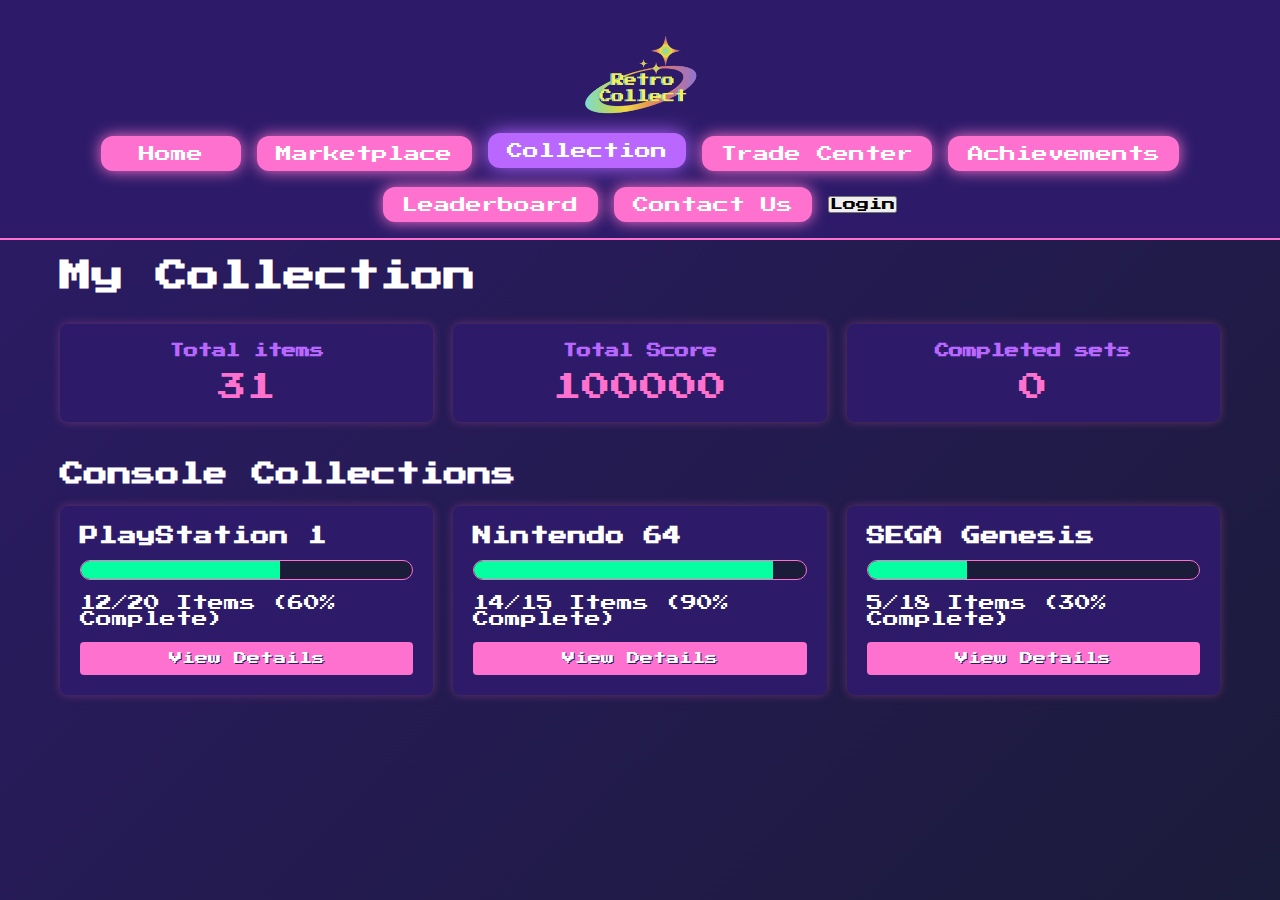
<file: collection.html>
<!DOCTYPE html>
<html lang="en">
<head>
    <meta charset="UTF-8">
    <meta name="viewport" content="width=device-width, initial-scale=1.0">
    <title>RetroCollect - My Collection</title>
    <link href="https://fonts.googleapis.com/css2?family=Press+Start+2P&display=swap" rel="stylesheet">
    <link rel="stylesheet" href="style.css">
    <script defer src="collection.js"></script>
</head>

<body>
    <nav class="navbar">
        <div class="nav-brand">
            <img src="media\RetroCollect_logo.png" alt="RetroCollect Logo" class="nav-logo">
        </div>
        <div class="nav-links">
            <a href="homepage.html">Home</a>
            <a href="marketplace.html">Marketplace</a>
            <a href="collection.html" class="active">Collection</a>
            <a href="tradeCenter.html">Trade Center</a>
            <a href="achievements.html">Achievements</a>
            <a href="leaderboard.html">Leaderboard</a>
            <a href="contactUs.html">Contact Us</a>
            <button id="loginBtn" class="nav-button">Login</button>
        </div>
    </nav>

    <div class="collection-container">
        <h1 class="pixel-title">My Collection</h1>
        
        <!-- Collection Stats -->
        <div class="stats-grid">
            <div class="stats-card">
                <h3>Total items</h3>
                <div class="stats-value">31</div>
            </div>
            <div class="stats-card">
                <h3>Total Score</h3>
                <div class="stats-value">100000</div>
            </div>
            <div class="stats-card">
                <h3>Completed sets</h3>
                <div class="stats-value">0</div>
            </div>
        </div>

        <h2 class="section-title">Console Collections</h2>
        
        <!-- Console Collections -->
        <div class="console-collections">
            <div class="console-card">
                <h3>PlayStation 1</h3>
                <div class="progress-container">
                    <div class="progress-bar" style="width: 60%"></div>
                </div>
                <p>12/20 Items (60% Complete)</p>
                <button class="view-details" data-console="ps1">View Details</button>
            </div>

            <div class="console-card">
                <h3>Nintendo 64</h3>
                <div class="progress-container">
                    <div class="progress-bar" style="width: 90%"></div>
                </div>
                <p>14/15 Items (90% Complete)</p>
                <button class="view-details" data-console="n64">View Details</button>
            </div>

            <div class="console-card">
                <h3>SEGA Genesis</h3>
                <div class="progress-container">
                    <div class="progress-bar" style="width: 30%"></div>
                </div>
                <p>5/18 Items (30% Complete)</p>
                <button class="view-details" data-console="genesis">View Details</button>
            </div>
        </div>

        <div id="collectionModal" class="modal">
            <div class="modal-content">
                <span class="close">&times;</span>
                <h2 id="modalTitle"></h2>
                <div class="collection-items"></div>
            </div>
        </div>
    </div>

    <script src="JS\collection.js"></script>
</body>
</html>
</file>
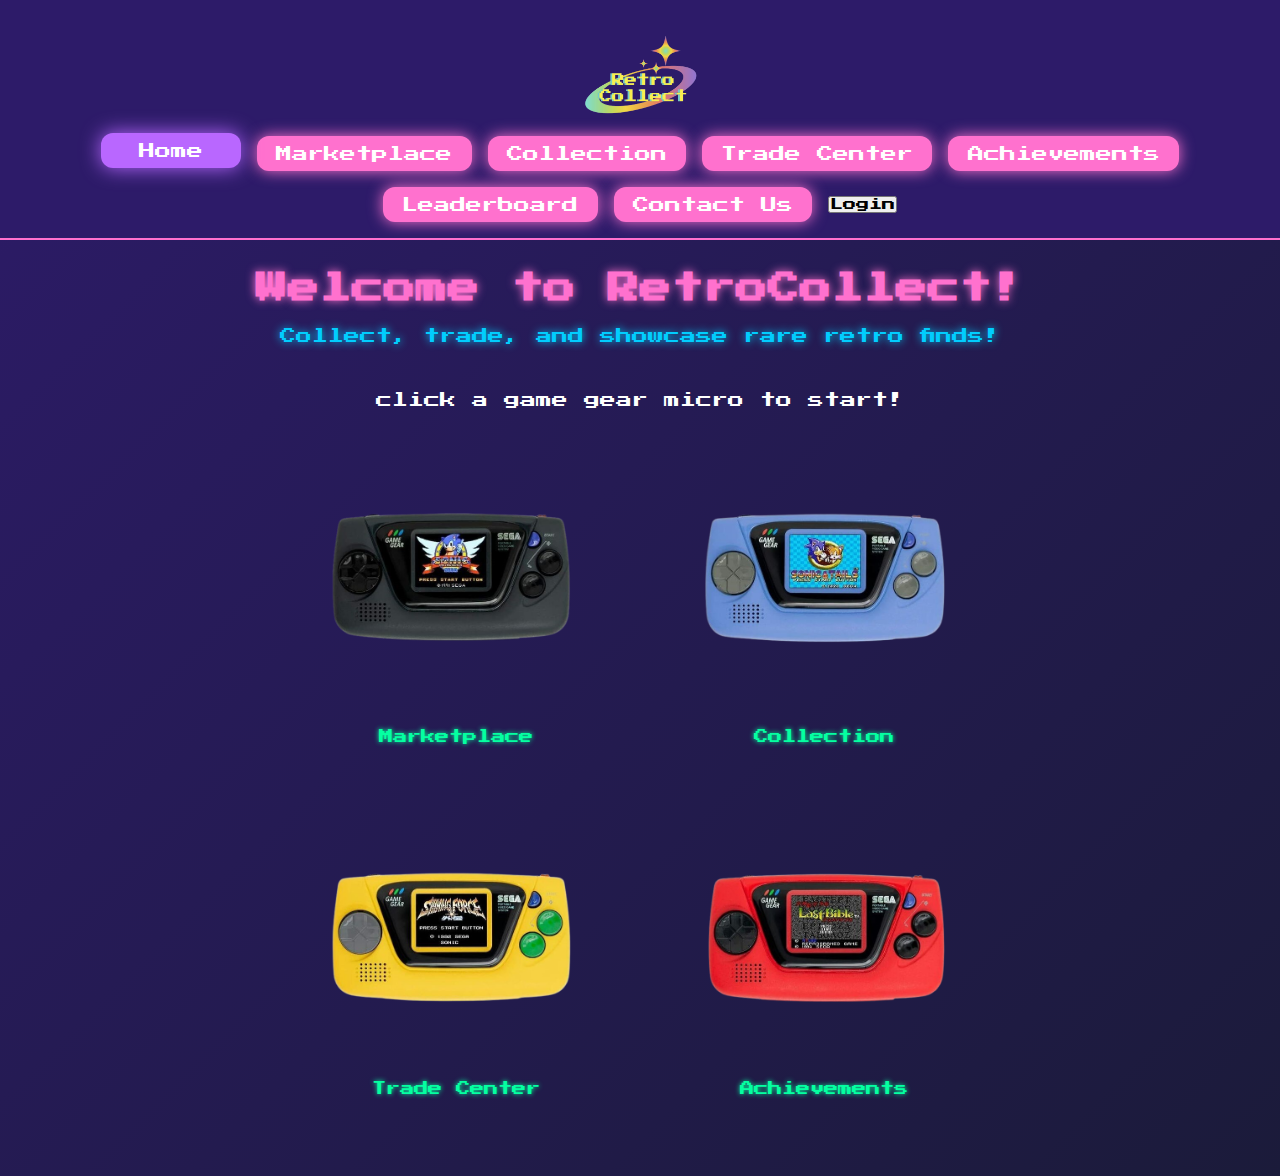
<file: homepage.html>
<!DOCTYPE html>
<html lang="en">

<head>
    <meta charset="UTF-8">
    <meta name="viewport" content="width=device-width, initial-scale=1.0">
    <title>RetroCollect - Retro Gaming Marketplace</title>
    <link rel="stylesheet" href="style.css">
    <link href="https://fonts.googleapis.com/css2?family=Press+Start+2P&display=swap" rel="stylesheet">
</head>

<body>
    <nav class="navbar">
        <div class="nav-brand">
            <img src="media\RetroCollect_logo.png" alt="RetroCollect Logo" class="nav-logo">
        </div>
        <div class="nav-links">
            <a href="homepage.html" class="active">Home</a>
            <a href="marketplace.html">Marketplace</a>
            <a href="collection.html">Collection</a>
            <a href="tradeCenter.html">Trade Center</a>
            <a href="achievements.html">Achievements</a>
            <a href="leaderboard.html">Leaderboard</a>
            <a href="contactUs.html">Contact Us</a>
            <button id="loginBtn" class="nav-button">Login</button>
        </div>
    </nav>
    <main>
        <section id="home" class="welcome-section">
            <div class="welcome-content">
                <h1>Welcome to RetroCollect!</h1>
                <p class="welcome-subtitle">Collect, trade, and showcase rare retro finds!</p>
                <div class="game-gear-grid">
                    <p class="click-instruction">click a game gear micro to start!</p>
                    <div class="game-gear-container">
                        <a href="marketplace.html" class="game-gear-link">
                            <button class="game-gear-button">
                                <img src="media\gear1.png" alt="Game Gear Micro - Marketplace" class="game-gear-image">
                                <span class="gear-label">Marketplace</span>
                            </button>
                        </a>
                        <a href="collection.html" class="game-gear-link">
                            <button class="game-gear-button">
                                <img src="media\gear2.png" alt="Game Gear Micro - Collection" class="game-gear-image">
                                <span class="gear-label">Collection</span>
                            </button>
                        </a>
                        <a href="tradeCenter.html" class="game-gear-link">
                            <button class="game-gear-button">
                                <img src="media\gear3.png" alt="Game Gear Micro - Trade Center" class="game-gear-image">
                                <span class="gear-label">Trade Center</span>
                            </button>
                        </a>
                        <a href="achievements.html" class="game-gear-link">
                            <button class="game-gear-button">
                                <img src="media\gear4.png" alt="Game Gear Micro - Achievements" class="game-gear-image">
                                <span class="gear-label">Achievements</span>
                            </button>
                        </a>
                    </div>
                </div>
            </div>
        </section>
    </main>

    <div id="loginModal" class="modal">
        <div class="login-container">
            <div class="login-header">
                <h2>Login</h2>
                <p>Enter your credentials to continue.</p>
            </div>
            <form id="loginForm">
                <div class="input-group">
                    <label for="email">Email</label>
                    <input type="email" id="email" required>
                </div>
                <div class="input-group">
                    <label for="password">Password</label>
                    <input type="password" id="password" required>
                </div>
                <button type="submit" class="login-btn">Login</button>
            </form>
        </div>
    </div>

    <script src="JS\script.js"></script>
</body>

</html>
</file>
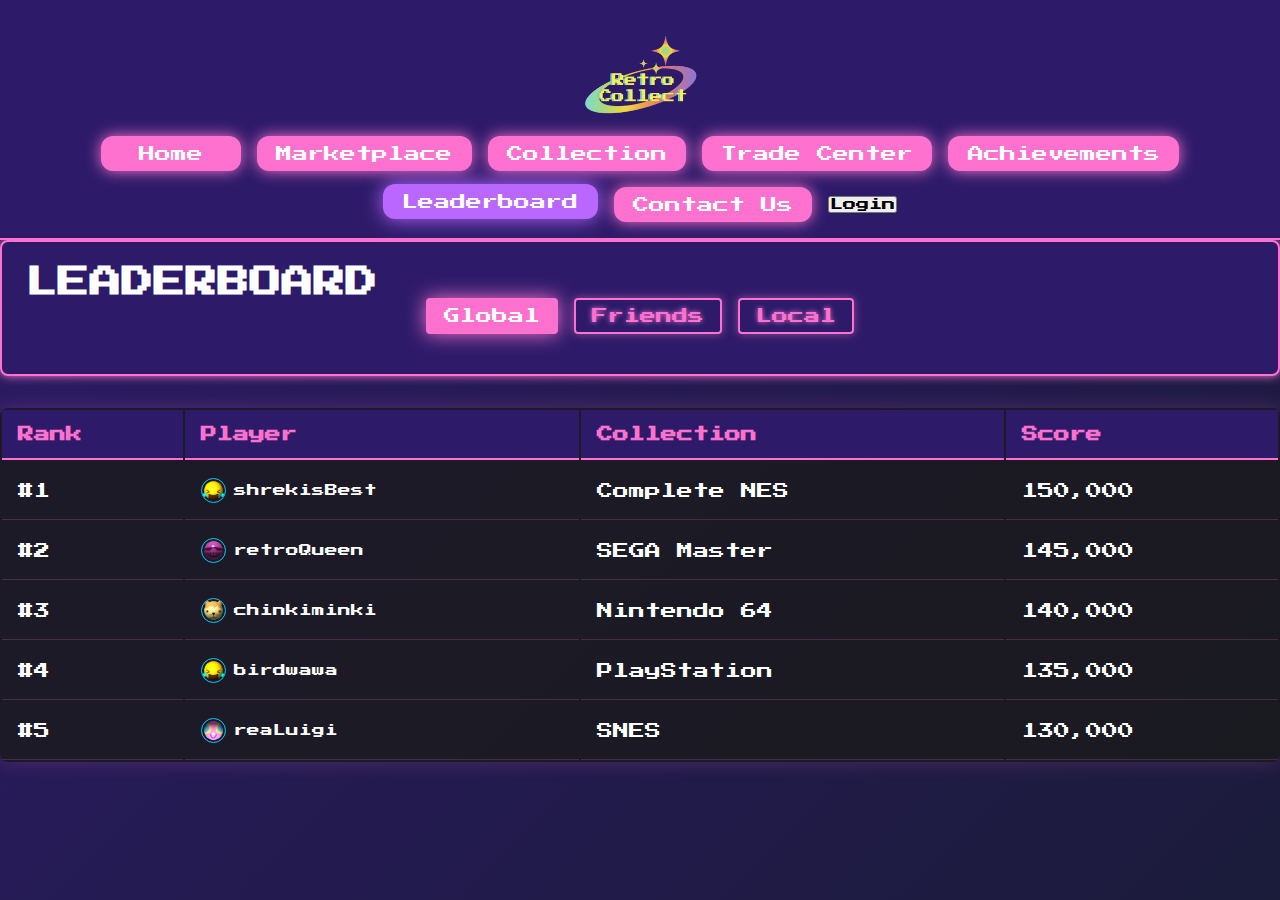
<file: leaderboard.html>
<!DOCTYPE html>
<html lang="en">

<head>
    <meta charset="UTF-8">
    <meta name="viewport" content="width=device-width, initial-scale=1.0">
    <title>RetroCollect - Leaderboard</title>
    <link rel="stylesheet" href="style.css">
    <link href="https://fonts.googleapis.com/css2?family=Press+Start+2P&display=swap" rel="stylesheet">
</head>

<body>
    <nav class="navbar">
        <div class="nav-brand">
            <img src="media\RetroCollect_logo.png" alt="RetroCollect Logo" class="nav-logo">
        </div>
        <div class="nav-links">
            <a href="homepage.html">Home</a>
            <a href="marketplace.html">Marketplace</a>
            <a href="collection.html">Collection</a>
            <a href="tradeCenter.html">Trade Center</a>
            <a href="achievements.html">Achievements</a>
            <a href="leaderboard.html" class="active">Leaderboard</a>
            <a href="contactUs.html">Contact Us</a>
            <button id="loginBtn" class="nav-button">Login</button>
        </div>
    </nav>

    <div class="leaderboard-header">
        <h1 class="leaderboard-title">LEADERBOARD</h1>
        <div class="tab-navigation">
            <div class="tab-group">
                <input type="radio" name="leaderboard-tab" id="global" class="tab-input" checked>
                <label for="global" class="tab-label">Global</label>
            </div>
            
            <div class="tab-group">
                <input type="radio" name="leaderboard-tab" id="friends" class="tab-input">
                <label for="friends" class="tab-label">Friends</label>
            </div>
            
            <div class="tab-group">
                <input type="radio" name="leaderboard-tab" id="local" class="tab-input">
                <label for="local" class="tab-label">Local</label>
            </div>
        </div>
    </div>

        <div id="global-content" class="leaderboard-content">
            <table class="leaderboard-table">
                <thead>
                    <tr>
                        <th>Rank</th>
                        <th>Player</th>
                        <th>Collection</th>
                        <th>Score</th>
                    </tr>
                </thead>
                <tbody>
                    <tr>
                        <td class="rank">#1</td>
                        <td>
                            <div class="player">
                                <img src="media\pfp1.png" alt="RetroKing" class="player-avatar">
                                <span>shrekisBest</span>
                            </div>
                        </td>
                        <td>Complete NES</td>
                        <td class="score">150,000</td>
                    </tr>
                    <tr>
                        <td class="rank">#2</td>
                        <td>
                            <div class="player">
                                <img src="media\pfp3.png" alt="PixelQueen" class="player-avatar">
                                <span>retroQueen</span>
                            </div>
                        </td>
                        <td>SEGA Master</td>
                        <td class="score">145,000</td>
                    </tr>
                    <tr>
                        <td class="rank">#3</td>
                        <td>
                            <div class="player">
                                <img src="media\pfp4.png" alt="GameMaster" class="player-avatar">
                                <span>chinkiminki</span>
                            </div>
                        </td>
                        <td>Nintendo 64</td>
                        <td class="score">140,000</td>
                    </tr>
                    <tr>
                        <td class="rank">#4</td>
                        <td>
                            <div class="player">
                                <img src="media\pfp1.png" alt="RetroHunter" class="player-avatar">
                                <span>birdwawa</span>
                            </div>
                        </td>
                        <td>PlayStation</td>
                        <td class="score">135,000</td>
                    </tr>
                    <tr>
                        <td class="rank">#5</td>
                        <td>
                            <div class="player">
                                <img src="media\pfp2.png" alt="8BitHero" class="player-avatar">
                                <span>reaLuigi</span>
                            </div>
                        </td>
                        <td>SNES</td>
                        <td class="score">130,000</td>
                    </tr>
                </tbody>
            </table>
        </div>

        <div id="friends-content" class="leaderboard-content">
            <table class="leaderboard-table">
                <thead>
                    <tr>
                        <th>Rank</th>
                        <th>Player</th>
                        <th>Collection</th>
                        <th>Score</th>
                    </tr>
                </thead>
                <tbody>
                    <tr>
                        <td class="rank">#1</td>
                        <td>
                            <div class="player">
                                <img src="media\pfp3.png" alt="Player1" class="player-avatar">
                                <span>n1njap00h</span>
                            </div>
                        </td>
                        <td>SEGA Genesis</td>
                        <td class="score">120,000</td>
                    </tr>
                    <tr>
                        <td class="rank">#2</td>
                        <td>
                            <div class="player">
                                <img src="media\pfp1.png" alt="Player2" class="player-avatar">
                                <span>princesspeachy</span>
                            </div>
                        </td>
                        <td>GameBoy</td>
                        <td class="score">115,000</td>
                    </tr>
                    <tr>
                        <td class="rank">#3</td>
                        <td>
                            <div class="player">
                                <img src="media\pfp4.png" alt="Player3" class="player-avatar">
                                <span>supers0nic</span>
                            </div>
                        </td>
                        <td>Nintendo 64</td>
                        <td class="score">110,000</td>
                    </tr>
                </tbody>
            </table>
        </div>
        <div id="local-content" class="leaderboard-content">
            <table class="leaderboard-table">
                <thead>
                    <tr>
                        <th>Rank</th>
                        <th>Player</th>
                        <th>Collection</th>
                        <th>Score</th>
                    </tr>
                </thead>
                <tbody>
                    <tr>
                        <td class="rank">#1</td>
                        <td>
                            <div class="player">
                                <img src="media\pfp4.png" alt="LocalPro" class="player-avatar">
                                <span>majorslayer</span>
                            </div>
                        </td>
                        <td>SEGA Genesis</td>
                        <td class="score">100,000</td>
                    </tr>
                    <tr>
                        <td class="rank">#2</td>
                        <td>
                            <div class="player">
                                <img src="media\pfp1.png" alt="CityChamp" class="player-avatar">
                                <span>happyfeet</span>
                            </div>
                        </td>
                        <td>PlayStation</td>
                        <td class="score">95,000</td>
                    </tr>
                    <tr>
                        <td class="rank">#3</td>
                        <td>
                            <div class="player">
                                <img src="media\pfp2.png" alt="AreaAce" class="player-avatar">
                                <span>barneylj</span>
                            </div>
                        </td>
                        <td>SNES</td>
                        <td class="score">90,000</td>
                    </tr>
                </tbody>
            </table>
        </div>
    </div>
    <script src="JS\leaderboard.js"></script>
</body>
</html>
</file>
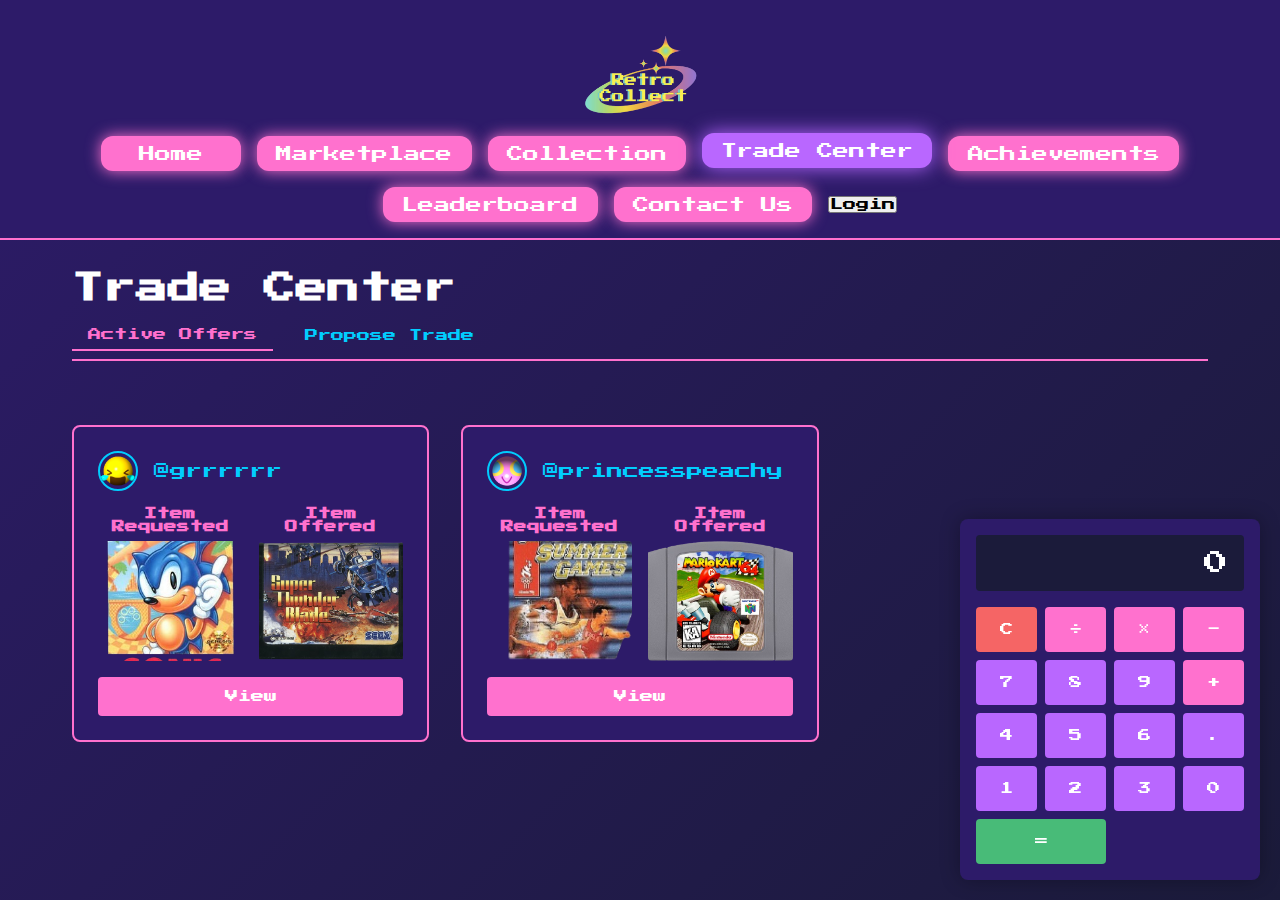
<file: tradeCenter.html>
<!DOCTYPE html>
<html lang="en">

<head>
    <meta charset="UTF-8">
    <meta name="viewport" content="width=device-width, initial-scale=1.0">
    <title>RetroCollect - Trade Center</title>
    <link href="https://fonts.googleapis.com/css2?family=Press+Start+2P&display=swap" rel="stylesheet">
    <link rel="stylesheet" href="style.css">
</head>

<body>
    <nav class="navbar">
        <div class="nav-brand">
            <img src="media\RetroCollect_logo.png" alt="RetroCollect Logo" class="nav-logo">
        </div>
        <div class="nav-links">
            <a href="homepage.html">Home</a>
            <a href="marketplace.html">Marketplace</a>
            <a href="collection.html">Collection</a>
            <a href="trade-center.html" class="active">Trade Center</a>
            <a href="achievements.html">Achievements</a>
            <a href="leaderboard.html">Leaderboard</a>
            <a href="contactUs.html">Contact Us</a>
            <button id="loginBtn" class="nav-button">Login</button>
        </div>
    </nav>

    <div class="trade-center-container">
        <div class="trade-center-header">
            <h1>Trade Center</h1>
            <div class="trade-center-tabs">
                <button class="tab-btn active" data-tab="active-offers">Active Offers</button>
                <button class="tab-btn" data-tab="propose-trade">Propose Trade</button>
            </div>
        </div>

        <!-- Active Offers -->
        <div class="tab-content active" id="active-offers">
            <div class="trade-offers-grid">
                <div class="trade-offer-card">
                    <div class="trader-info">
                        <img src="media\pfp1.png" alt="@grrrrrr avatar" class="trader-avatar">
                        <span class="trader-name">@grrrrrr</span>
                    </div>
                    <div class="trade-items">
                        <div class="requested-item">
                            <h3>Item Requested</h3>
                            <img src="media\Sonic_the_Hedgehog.png" alt="Requested game">
                        </div>
                        <div class="offered-item">
                            <h3>Item Offered</h3>
                            <img src="media\Superthunderblade.png" alt="Offered game">
                        </div>
                    </div>
                    <button class="view-trade-btn">View</button>
                </div>

                <!-- Trade Offer -->
                <div class="trade-offer-card">
                    <div class="trader-info">
                        <img src="media\pfp2.png" alt="@princesspeachy avatar" class="trader-avatar">
                        <span class="trader-name">@princesspeachy</span>
                    </div>
                    <div class="trade-items">
                        <div class="requested-item">
                            <h3>Item Requested</h3>
                            <img src="media\olympicsummergames.png" alt="Requested game">
                        </div>
                        <div class="offered-item">
                            <h3>Item Offered</h3>
                            <img src="media\MK64.png" alt="Offered game">
                        </div>
                    </div>
                    <button class="view-trade-btn">View</button>
                </div>
            </div>
        </div>

        <!-- Propose Trade -->
        <div class="tab-content" id="propose-trade">
            <div class="trade-proposal-container">
                <div class="trade-selection">
                    <div class="your-offer">
                        <h2>Select items to offer</h2>
                        <div class="item-selection-grid">
                        </div>
                    </div>
                    <div class="traders-section">
                        <h2>Select Trader</h2>
                        <div class="traders-grid">
                            <div class="trader-card" data-username="mrbean">
                                <img src="media\pfp3.png" alt="@mrbean avatar">
                                <span>@mrbean</span>
                            </div>
                            <div class="trader-card" data-username="jolibee">
                                <img src="media\pfp4.png" alt="@jolibee avatar">
                                <span>@nanaboos</span>
                            </div>
                            <div class="trader-card" data-username="kfc">
                                <img src="media\pfp1.png" alt="@kfc avatar">
                                <span>@keehoho</span>
                            </div>
                        </div>
                    </div>
                </div>
                <button class="next-step-btn">Next: Select desired items</button>
            </div>
        </div>
    </div>

    <!-- Trade Details Modal -->
    <div id="tradeModal" class="modal">
        <div class="modal-content trade-details-content">
            <span class="close-button">&times;</span>
            <div class="trade-details">
                <h2>Confirm Trade</h2>
                <div class="trade-items-detail">
                    <div class="your-offer-detail">
                        <h3>Your offer:</h3>
                        <div class="item-detail">
                            <img src="media\N64Controller.png" alt="N64 Controller">
                            <div class="condition-badge mint">Mint</div>
                        </div>
                    </div>
                    <div class="requested-items-detail">
                        <h3>Requested Items:</h3>
                        <div class="item-detail">
                            <img src="media\Sonic_the_Hedgehog.png" alt="Sonic_the_Hedgehog">
                            <div class="condition-badge near-mint">Near Mint</div>
                        </div>
                    </div>
                </div>
                <div class="trade-note">
                    <label for="tradeNote">Note to Trader (optional):</label>
                    <textarea id="tradeNote" rows="3"></textarea>
                </div>
                <div class="trade-actions">
                    <button class="cancel-trade-btn">Cancel Trade</button>
                    <button class="confirm-trade-btn">Confirm Trade</button>
                </div>
            </div>
        </div>
    </div>

    <!-- Trade Success Modal -->
    <div id="successModal" class="modal">
        <div class="modal-content success-content">
            <div class="success-message">
                <h2>Thank You!</h2>
                <p>Your trade was successful!!</p>
                <p>Hope you enjoy your item!</p>
                <button class="back-to-home-btn">Back to Home</button>
            </div>
        </div>
    </div>
        <!-- calculator -->
    <div class="calculator">
        <div class="calculator-display">0</div>
        <div class="calculator-grid">
            <button class="calculator-btn clear">C</button>
            <button class="calculator-btn operator">÷</button>
            <button class="calculator-btn operator">×</button>
            <button class="calculator-btn operator">-</button>
            <button class="calculator-btn">7</button>
            <button class="calculator-btn">8</button>
            <button class="calculator-btn">9</button>
            <button class="calculator-btn operator">+</button>
            <button class="calculator-btn">4</button>
            <button class="calculator-btn">5</button>
            <button class="calculator-btn">6</button>
            <button class="calculator-btn">.</button>
            <button class="calculator-btn">1</button>
            <button class="calculator-btn">2</button>
            <button class="calculator-btn">3</button>
            <button class="calculator-btn">0</button>
            <button class="calculator-btn equals">=</button>
        </div>
    </div>

    <script src="JS\tradeCenter.js"></script>
</body>
</html>
</file>
<file: style.css>
/* Base Variables & Reset */
:root {
    --primary: #FF71CE;
    /* Neon Pink */
    --secondary: #01CDFE;
    /* Cyan */
    --accent: #05FFA1;
    /* Bright Green */
    --dark: #2D1B69;
    /* Deep Purple */
    --light: #B967FF;
    /* Violet */
    --background: #1B1B3A;
    /* Dark Blue */
}

* {
    margin: 0;
    padding: 0;
    box-sizing: border-box;
    font-family: 'Press Start 2P', cursive;
}

body {
    background: linear-gradient(135deg, var(--dark), var(--background));
    color: white;
    min-height: 100vh;
}

/* Navbar Styles */
.navbar {
    background: var(--dark);
    padding: 1rem;
    border-bottom: 2px solid var(--primary);
    position: sticky;
    top: 0;
    z-index: 100;
    display: flex;
    justify-content: space-between;
    align-items: center;
    width: 100%;
    flex-wrap: wrap;
}

.nav-logo {
    height: 120px;
    width: auto;
    max-width: 150px;
}

.navbar {
    display: flex;
    flex-direction: column;
    align-items: center;
    padding: 1rem;
}

.nav-links {
    display: flex;
    gap: 1rem;
    align-items: center;
    justify-content: center;
    flex-wrap: wrap;
}

.nav-links a {
    display: inline-block;
    text-align: center;
    min-width: 140px;
    color: white;
    text-decoration: none;
    padding: 0.6rem 1.2rem;
    border-radius: 12px;
    background: var(--primary);
    box-shadow: 0 0 15px var(--primary);
    font-family: 'Press Start 2P', cursive;
    transition: all 0.3s ease;
}

.nav-links a:hover,
.nav-links a.active {
    background: var(--light);
    transform: translateY(-3px);
    box-shadow: 0 0 20px var(--light);
}

.nav-extra {
    display: flex;
    justify-content: center;
    gap: 1rem;
    margin-top: 1rem;
}

.nav-extra a {
    display: inline-block;
    min-width: 140px;
    text-align: center;
    padding: 0.6rem 1.2rem;
    border-radius: 12px;
    background: var(--primary);
    color: white;
    text-decoration: none;
    box-shadow: 0 0 15px var(--primary);
    font-family: 'Press Start 2P', cursive;
    transition: all 0.3s ease;
}

.nav-extra a:hover {
    background: var(--light);
    transform: translateY(-3px);
    box-shadow: 0 0 20px var(--light);
}

/* Responsive Design */
@media (max-width: 768px) {
    .nav-links {
        flex-direction: column;
        gap: 0.5rem;
    }

    .nav-extra {
        flex-direction: column;
    }
}

.welcome-section {
    display: flex;
    justify-content: center;
    align-items: center;
    min-height: calc(100vh - 160px);
    padding: 2rem;
}

.welcome-content {
    text-align: center;
    max-width: 800px;
}

.welcome-content h1 {
    color: var(--primary);
    font-size: 2rem;
    margin-bottom: 1.5rem;
    text-shadow: 0 0 10px var(--primary);
}

.welcome-subtitle {
    color: var(--secondary);
    font-size: 1rem;
    margin-bottom: 3rem;
    text-shadow: 0 0 8px var(--secondary);
}

.game-gear-grid {
    margin-top: 2rem;
    text-align: center;
}

.game-gear-container {
    display: grid;
    grid-template-columns: repeat(2, 1fr);
    gap: 2rem;
    max-width: 800px;
    margin: 0 auto;
    padding: 2rem;
}

.game-gear-link {
    text-decoration: none;
    color: inherit;
}

.game-gear-button {
    background: none;
    border: none;
    cursor: pointer;
    padding: 1rem;
    transition: transform 0.3s ease;
    display: flex;
    flex-direction: column;
    align-items: center;
    width: 100%;
}

.game-gear-button:hover {
    transform: scale(1.1);
}

.game-gear-image {
    width: 250px;
    height: 250px;
    object-fit: contain;
    margin-bottom: 1rem;
}

.gear-label {
    color: var(--accent);
    font-size: 0.9rem;
    font-family: 'Press Start 2P', cursive;
    margin-top: 0.5rem;
    text-shadow: 0 0 5px var(--accent);
}

@keyframes pulse {
    0% {
        opacity: 1;
    }

    50% {
        opacity: 0.6;
    }

    100% {
        opacity: 1;
    }
}

/* Modal Styles */
.modal {
    display: none;
    position: fixed;
    top: 0;
    left: 0;
    width: 100%;
    height: 100%;
    background: rgba(0, 0, 0, 0.8);
    z-index: 1000;
}

.modal-content {
    background: var(--dark);
    padding: 2rem;
    border-radius: 8px;
    max-width: 400px;
    margin: 2rem auto;
    border: 2px solid var(--primary);
}

/* Login Page Specific Styles */
.login-container {
    background: var(--dark);
    border-radius: 12px;
    max-width: 450px;
    width: 90%;
    margin: 2rem auto;
    padding: 2rem;
    border: 2px solid var(--primary);
    box-shadow: 0 0 20px rgba(255, 113, 206, 0.2);
}

.login-header {
    text-align: center;
    margin-bottom: 2rem;
}

.login-header h2 {
    color: var(--primary);
    font-size: 1.5rem;
    margin-bottom: 0.5rem;
}

.login-header p {
    color: var(--secondary);
    font-size: 0.8rem;
}

/* Form Styles */
.input-group {
    position: relative;
    margin-bottom: 1rem;
}

.input-group label {
    display: block;
    margin-bottom: 0.5rem;
    color: var(--secondary);
}

.input-group input {
    width: 100%;
    padding: 0.75rem 1rem;
    padding-left: 2.5rem;
    background: var(--background);
    border: 2px solid var(--secondary);
    color: white;
    border-radius: 8px;
}

.form-extras {
    display: flex;
    justify-content: space-between;
    align-items: center;
    margin-bottom: 1rem;
}

.remember-me {
    display: flex;
    align-items: center;
    gap: 0.5rem;
    color: var(--secondary);
}

.forgot-password {
    color: var(--primary);
    text-decoration: none;
}

.login-btn {
    width: 100%;
    padding: 1rem;
    background: var(--primary);
    color: white;
    border: none;
    border-radius: 8px;
    font-size: 1rem;
    cursor: pointer;
    transition: all 0.3s ease;
}

.login-btn:hover {
    background: var(--light);
    transform: translateY(-2px);
}

/* Social Login Styles */
.login-divider {
    position: relative;
    text-align: center;
    margin: 1.5rem 0;
    color: var(--secondary);
}

.login-divider span {
    background: var(--dark);
    padding: 0 1rem;
    position: relative;
    z-index: 1;
}

.login-divider::before {
    content: '';
    position: absolute;
    top: 50%;
    left: 0;
    right: 0;
    border-top: 2px solid var(--secondary);
    z-index: 0;
}

.social-login {
    display: flex;
    flex-direction: column;
    gap: 1rem;
}

.social-btn {
    width: 100%;
    padding: 1rem;
    border: 2px solid var(--secondary);
    background: transparent;
    color: white;
    border-radius: 8px;
    cursor: pointer;
    transition: all 0.3s ease;
}

.social-btn:hover {
    background: rgba(1, 205, 254, 0.1);
}

.social-btn.google {
    border-color: #DB4437;
}

.social-btn.facebook {
    border-color: #4267B2;
}

.modal {
    display: none;
    position: fixed;
    top: 0;
    left: 0;
    width: 100%;
    height: 100%;
    background-color: rgba(0, 0, 0, 0.5);
    z-index: 1000;
    display: flex;
    justify-content: center;
    align-items: center;
}

/* Marketplace Styles */
.marketplace-container {
    padding: 2rem;
    max-width: 1200px;
    margin: 0 auto;
}

.filters-section {
    background: var(--dark);
    padding: 1.5rem;
    border-radius: 8px;
    margin-bottom: 2rem;
    border: 2px solid var(--primary);
}

.search-bar {
    width: 100%;
    padding: 1rem;
    background: var(--background);
    border: 2px solid var(--secondary);
    color: white;
    border-radius: 8px;
    margin-bottom: 1rem;
    font-family: 'Press Start 2P', cursive;
}

.filter-options {
    display: flex;
    gap: 1rem;
    flex-wrap: wrap;
}

.filter-select {
    padding: 0.5rem;
    background: var(--background);
    border: 2px solid var(--secondary);
    color: white;
    border-radius: 4px;
    font-family: 'Press Start 2P', cursive;
}

.products-grid {
    display: grid;
    grid-template-columns: repeat(auto-fill, minmax(250px, 1fr));
    gap: 2rem;
}

.product-card {
    background: var(--dark);
    border: 2px solid var(--primary);
    border-radius: 8px;
    padding: 1rem;
    transition: all 0.3s ease;
}

.product-card:hover {
    transform: translateY(-5px);
    box-shadow: 0 0 20px var(--primary);
}

.product-image {
    width: 100%;
    height: 200px;
    object-fit: cover;
    border-radius: 4px;
    margin-bottom: 1rem;
}

.product-info {
    margin-bottom: 1rem;
}

.product-title {
    color: var(--primary);
    margin-bottom: 0.5rem;
    font-size: 1rem;
}

.product-price {
    color: var(--accent);
    font-size: 1.2rem;
    margin-bottom: 1rem;
}

.buy-button {
    width: 100%;
    padding: 0.8rem;
    background: var(--primary);
    color: white;
    border: none;
    border-radius: 4px;
    cursor: pointer;
    transition: all 0.3s ease;
}

.buy-button:hover {
    background: var(--light);
}

/* Cart & Checkout Container */
.cart-checkout-container {
    display: grid;
    grid-template-columns: 1fr 1fr;
    gap: 2rem;
    max-width: 1200px;
    margin: 2rem auto;
    padding: 0 2rem;
}

/* Cart Section */
.cart-section {
    background: var(--dark);
    padding: 1.5rem;
    border-radius: 8px;
    border: 2px solid var(--primary);
}

.cart-items {
    margin: 1.5rem 0;
}

.cart-item {
    display: grid;
    grid-template-columns: auto 1fr auto;
    gap: 1rem;
    align-items: center;
    padding: 1rem;
    border: 1px solid var(--secondary);
    border-radius: 4px;
    margin-bottom: 1rem;
}

.cart-item img {
    width: 80px;
    height: 80px;
    object-fit: cover;
    border-radius: 4px;
}

.cart-item-quantity {
    display: flex;
    align-items: center;
    gap: 0.5rem;
}

.quantity-button {
    padding: 0.25rem 0.5rem;
    background: var(--primary);
    border: none;
    color: white;
    cursor: pointer;
    border-radius: 4px;
}

/* Checkout Section */
.checkout-section {
    background: var(--dark);
    padding: 1.5rem;
    border-radius: 8px;
    border: 2px solid var(--primary);
}

.checkout-block {
    margin-bottom: 2rem;
    padding: 1rem;
    border: 1px solid var(--secondary);
    border-radius: 4px;
}

.checkout-block h3 {
    color: var(--primary);
    margin-bottom: 1rem;
}

/* Form Elements */
input[type="text"] {
    width: 100%;
    padding: 0.8rem;
    margin-bottom: 1rem;
    background: var(--background);
    border: 1px solid var(--secondary);
    color: white;
    border-radius: 4px;
}

.card-details {
    display: grid;
    grid-template-columns: 1fr 1fr;
    gap: 1rem;
}

/* Delivery Options */
.delivery-options {
    display: flex;
    flex-direction: column;
    gap: 1rem;
}

.delivery-option {
    display: flex;
    align-items: center;
    gap: 1rem;
    padding: 1rem;
    border: 1px solid var(--secondary);
    border-radius: 4px;
    cursor: pointer;
}

.option-details {
    display: flex;
    flex-direction: column;
    gap: 0.5rem;
}

.option-title {
    color: var(--primary);
}

.option-description {
    font-size: 0.8rem;
    color: var(--secondary);
}

/* Summary Rows */
.summary-row {
    display: flex;
    justify-content: space-between;
    margin-bottom: 1rem;
}

.total {
    font-size: 1.2rem;
    color: var(--primary);
    border-top: 1px solid var(--secondary);
    padding-top: 1rem;
    margin-top: 1rem;
}

/* Buttons */
.add-button,
.save-button,
.edit-button {
    padding: 0.8rem 1.5rem;
    background: var(--primary);
    color: white;
    border: none;
    border-radius: 4px;
    cursor: pointer;
    transition: background 0.3s ease;
}

.place-order-button {
    width: 100%;
    padding: 1rem;
    background: var(--primary);
    color: white;
    border: none;
    border-radius: 4px;
    cursor: pointer;
    margin-top: 1rem;
}

/* Success Modal */
.modal {
    display: none;
    position: fixed;
    top: 0;
    left: 0;
    width: 100%;
    height: 100%;
    background: rgba(0, 0, 0, 0.8);
    justify-content: center;
    align-items: center;
}

.modal-content {
    background: var(--dark);
    padding: 2rem;
    border-radius: 8px;
    border: 2px solid var(--primary);
    text-align: center;
}

.back-home-button {
    margin-top: 1rem;
    padding: 0.8rem 1.5rem;
    background: var(--primary);
    color: white;
    border: none;
    border-radius: 4px;
    cursor: pointer;
}

.modal-content {
    background: var(--dark);
    padding: 2rem;
    border-radius: 8px;
    border: 2px solid var(--primary);
    text-align: center;
    max-width: 400px;
    width: 90%;
}

#lottieContainer {
    margin-bottom: 1rem;
}

#lottieContainer svg path {
    fill: var(--primary);
    stroke: var(--primary);
}

/* Responsive Design */
@media (max-width: 768px) {
    .cart-checkout-container {
        grid-template-columns: 1fr;
    }
}

/* Achievement & Notification Styles */
.achievement-notification {
    position: fixed;
    bottom: 2rem;
    right: 2rem;
    background: var(--dark);
    border: 2px solid var(--accent);
    padding: 1rem;
    border-radius: 8px;
    display: none;
    animation: slideIn 0.5s ease;
}

@keyframes slideIn {
    from {
        transform: translateX(100%);
        opacity: 0;
    }

    to {
        transform: translateX(0);
        opacity: 1;
    }
}

/* Responsive Design */
@media (max-width: 768px) {
    .nav-links {
        flex-direction: column;
        align-items: stretch;
    }

    .nav-links a {
        text-align: center;
    }

    .marketplace-container {
        padding: 1rem;
    }

    .products-grid {
        grid-template-columns: repeat(auto-fill, minmax(200px, 1fr));
        gap: 1rem;
    }

    .filter-options {
        flex-direction: column;
    }

    .filter-select {
        width: 100%;
    }
}

/* Console Collections */
.collection-container {
    max-width: 1200px;
    margin: 0 auto;
    padding: 20px;
}

.pixel-title {
    margin-bottom: 2rem;
}

/* Stats Grid */
.stats-grid {
    display: grid;
    grid-template-columns: repeat(auto-fit, minmax(250px, 1fr));
    gap: 20px;
    margin-bottom: 40px;
}

.stats-card {
    background-color: var(--dark);
    border: 2px solid var(--card-border);
    border-radius: 8px;
    padding: 20px;
    text-align: center;
    box-shadow: 0 0 10px rgba(255, 105, 180, 0.3);
    transition: transform 0.3s ease;
}

.stats-card:hover {
    transform: translateY(-5px);
}

.stats-card h3 {
    font-size: 0.9em;
    margin-bottom: 15px;
    color: var(--light);
}

.stats-value {
    font-size: 1.8em;
    color: var(--primary);
    text-shadow: 2px 2px 0px var(--dark);
}

.section-title {
    font-size: 1.5em;
    margin: 40px 0 20px;
    color: white;
    text-shadow: 2px 2px 0px var(--dark);
}

/* Console Collections */
.console-collections {
    display: grid;
    grid-template-columns: repeat(auto-fit, minmax(300px, 1fr));
    gap: 20px;
}

.console-card {
    background-color: var(--dark);
    border: 2px solid var(--card-border);
    border-radius: 8px;
    padding: 20px;
    transition: transform 0.3s ease, box-shadow 0.3s ease;
    box-shadow: 0 0 10px rgba(255, 105, 180, 0.3);
}

.console-card:hover {
    transform: translateY(-5px);
    box-shadow: 0 0 20px rgba(255, 105, 180, 0.5);
}

.progress-container {
    background-color: var(--background);
    border-radius: 10px;
    height: 20px;
    margin: 15px 0;
    overflow: hidden;
    border: 1px solid var(--primary);
}

.progress-bar {
    background-color: var(--accent);
    height: 100%;
    transition: width 0.3s ease;
}

.view-details {
    background-color: var(--primary);
    border: none;
    border-radius: 4px;
    color: white;
    cursor: pointer;
    font-family: 'Press Start 2P', system-ui, sans-serif;
    margin-top: 15px;
    padding: 10px 20px;
    width: 100%;
    transition: background-color 0.3s ease;
    text-shadow: 1px 1px 0px var(--dark);
}

.view-details:hover {
    background-color: #ff8dc7;
}

.rarity-container {
    margin-top: 10px;
}

.rarity-stars {
    display: flex;
    gap: 5px;
    margin-top: 5px;
}

.star {
    font-size: 20px;
    transition: color 0.3s ease;
}

.star.filled {
    color: #FFD700; 
    text-shadow: 0 0 5px rgba(255, 215, 0, 0.5);
}

.star.empty {
    color: #4a4a4a; 
}

.rarity-container p {
    margin: 0;
    color: #fff;
}

.modal {
    display: none;
    position: fixed;
    top: 0;
    left: 0;
    width: 100%;
    height: 100%;
    background-color: rgba(0, 0, 0, 0.7);
    z-index: 1000;
}

.modal-content {
    background-color: var(--dark);
    border: 2px solid var(--primary);
    border-radius: 8px;
    margin: 5% auto;
    max-width: 800px;
    padding: 20px;
    position: relative;
    width: 90%;
}

.close {
    color: var(--light);
    cursor: pointer;
    float: right;
    font-size: 28px;
    font-weight: bold;
}

.close:hover {
    color: white;
}

.collection-items {
    display: grid;
    gap: 20px;
    margin-top: 20px;
}

.collection-item {
    background-color: var(--background);
    border: 1px solid var(--primary);
    border-radius: 8px;
    display: grid;
    grid-template-columns: 200px 1fr;
    gap: 20px;
    padding: 15px;
}

.item-image {
    width: 100%;
    height: 200px;
    object-fit: cover;
    border-radius: 4px;
}

.item-details {
    display: flex;
    flex-direction: column;
    gap: 10px;
    position: relative;
}

.item-details h3 {
    margin: 0;
    padding-right: 100px;
}

.condition-badge {
    background-color: var(--primary);
    border-radius: 4px;
    color: white;
    font-size: 0.8em;
    padding: 5px 10px;
    position: absolute;
    top: 0;
    right: 0;
}

@media (max-width: 768px) {
    .collection-item {
        grid-template-columns: 1fr;
    }

    .item-image {
        height: 150px;
    }

    .item-details h3 {
        padding-right: 85px;
    }

    .condition-badge {
        font-size: 0.75em;
    }
}

/* Achievements Page */

.achievements-container {
    max-width: 1200px;
    margin: 0 auto;
    padding: 2rem;
}

.achievements-header {
    margin-bottom: 2rem;
    display: flex;
    justify-content: space-between;
    align-items: center;
}

.achievement-progress {
    color: var(--accent);
    font-size: 1.2rem;
}

.progress-count {
    color: var(--primary);
    font-weight: bold;
}

.achievements-grid {
    display: grid;
    grid-template-columns: repeat(auto-fill, minmax(300px, 1fr));
    gap: 2rem;
}

.achievement-card {
    background: var(--dark);
    border: 2px solid var(--primary);
    border-radius: 8px;
    padding: 1.5rem;
    transition: all 0.3s ease;
    display: flex;
    flex-direction: column;
    gap: 1rem;
}

.achievement-card:hover {
    transform: translateY(-5px);
    box-shadow: 0 0 20px var(--primary);
}

.achievement-card.locked {
    border-color: var(--secondary);
    opacity: 0.7;
}

.achievement-image {
    width: 100px;
    height: 100px;
    margin: 0 auto;
}

.achievement-image img {
    width: 100%;
    height: 100%;
    object-fit: contain;
}

.achievement-info {
    text-align: center;
}

.achievement-info h3 {
    color: var(--primary);
    margin-bottom: 1rem;
}

.achievement-progress-bar {
    width: 100%;
    height: 10px;
    background: var(--background);
    border-radius: 5px;
    overflow: hidden;
    margin: 0.5rem 0;
}

.achievement-progress-bar .progress-fill {
    height: 100%;
    background: var(--accent);
    transition: width 0.3s ease;
}

.view-badge-btn {
    background: var(--primary);
    color: white;
    border: none;
    padding: 0.8rem;
    border-radius: 4px;
    cursor: pointer;
    transition: all 0.3s ease;
    margin-top: auto;
}

.view-badge-btn:hover:not(:disabled) {
    background: var(--light);
}

.view-badge-btn:disabled {
    background: var(--secondary);
    cursor: not-allowed;
    opacity: 0.5;
}

/* Badge Details Modal Styles */
.badge-details-content {
    max-width: 800px;
    padding: 2rem;
}

.badge-details {
    display: grid;
    grid-template-columns: 250px 1fr;
    gap: 2rem;
}

.badge-image-large {
    width: 100%;
    aspect-ratio: 1;
    display: flex;
    align-items: center;
    justify-content: center;
}

.badge-image-large img {
    width: 100%;
    height: 100%;
    object-fit: contain;
}

.badge-info h2 {
    color: var(--primary);
    margin-bottom: 1.5rem;
}

.progress-section,
.how-to-earn {
    margin-bottom: 2rem;
}

.progress-percentage {
    color: var(--accent);
    font-size: 1.2rem;
    margin: 0.5rem 0;
}

.badge-actions {
    display: flex;
    gap: 1rem;
}

.action-btn {
    flex: 1;
    padding: 1rem;
    border: none;
    border-radius: 4px;
    cursor: pointer;
    transition: all 0.3s ease;
}

.view-collection {
    background: var(--primary);
    color: white;
}

.share-badge {
    background: var(--secondary);
    color: white;
}

/* Share Modal Styles */
.share-content {
    max-width: 400px;
    text-align: center;
}

.share-options {
    display: grid;
    grid-template-columns: repeat(3, 1fr);
    gap: 1rem;
    margin-top: 2rem;
}

.share-btn {
    padding: 1rem;
    border: none;
    border-radius: 4px;
    cursor: pointer;
    transition: all 0.3s ease;
    color: white;
}

.share-btn.telegram {
    background: #0088cc;
}

.share-btn.tiktok {
    background: #000000;
}

.share-btn.instagram {
    background: #C13584;
}

/* Responsive Design */
@media (max-width: 768px) {
    .achievements-header {
        flex-direction: column;
        gap: 1rem;
        text-align: center;
    }

    .badge-details {
        grid-template-columns: 1fr;
    }

    .badge-image-large {
        max-width: 200px;
        margin: 0 auto;
    }

    .badge-actions {
        flex-direction: column;
    }
}

/* Trade Center */

.trade-center-container {
    max-width: 1200px;
    margin: 0 auto;
    padding: 2rem;
}

.trade-center-header {
    margin-bottom: 2rem;
}

.trade-center-tabs {
    display: flex;
    gap: 1rem;
    margin-top: 1rem;
    border-bottom: 2px solid var(--primary);
    padding-bottom: 0.5rem;
}

.tab-btn {
    background: none;
    border: none;
    color: var(--secondary);
    padding: 0.5rem 1rem;
    cursor: pointer;
    font-family: 'Press Start 2P', cursive;
    transition: all 0.3s ease;
}

.tab-btn.active {
    color: var(--primary);
    border-bottom: 2px solid var(--primary);
}

.tab-content {
    display: none;
    padding: 2rem 0;
}

.tab-content.active {
    display: block;
}

/* Trade Offers Grid */
.trade-offers-grid {
    display: grid;
    grid-template-columns: repeat(auto-fill, minmax(300px, 1fr));
    gap: 2rem;
}

.trade-offer-card {
    background: var(--dark);
    border: 2px solid var(--primary);
    border-radius: 8px;
    padding: 1.5rem;
    transition: all 0.3s ease;
}

.trade-offer-card:hover {
    transform: translateY(-5px);
    box-shadow: 0 0 20px var(--primary);
}

.trader-info {
    display: flex;
    align-items: center;
    gap: 1rem;
    margin-bottom: 1rem;
}

.trader-avatar {
    width: 40px;
    height: 40px;
    border-radius: 50%;
    border: 2px solid var(--secondary);
}

.trader-name {
    color: var(--secondary);
}

.trade-items {
    display: grid;
    grid-template-columns: 1fr 1fr;
    gap: 1rem;
    margin-bottom: 1rem;
}

.requested-item,
.offered-item {
    text-align: center;
}

.requested-item h3,
.offered-item h3 {
    color: var(--primary);
    font-size: 0.8rem;
    margin-bottom: 0.5rem;
}

.trade-items img {
    width: 100%;
    height: 120px;
    object-fit: cover;
    border-radius: 4px;
}

.view-trade-btn {
    width: 100%;
    background: var(--primary);
    color: white;
    border: none;
    padding: 0.8rem;
    border-radius: 4px;
    cursor: pointer;
    transition: all 0.3s ease;
}

.view-trade-btn:hover {
    background: var(--light);
}

/* Trade Proposal Styles */
.trade-proposal-container {
    background: var(--dark);
    border: 2px solid var(--primary);
    border-radius: 8px;
    padding: 2rem;
}

.trade-selection {
    display: grid;
    grid-template-columns: 2fr 1fr;
    gap: 2rem;
    margin-bottom: 2rem;
}

.item-selection-grid,
.traders-grid {
    display: grid;
    grid-template-columns: repeat(auto-fill, minmax(150px, 1fr));
    gap: 1rem;
    margin-top: 1rem;
}

.trader-card {
    background: var(--background);
    border: 2px solid var(--secondary);
    border-radius: 8px;
    padding: 1rem;
    text-align: center;
    cursor: pointer;
    transition: all 0.3s ease;
}

.trader-card:hover {
    border-color: var(--primary);
    transform: translateY(-2px);
}

.trader-card img {
    width: 60px;
    height: 60px;
    border-radius: 50%;
    margin-bottom: 0.5rem;
}

.trader-card span {
    color: var(--secondary);
    font-size: 0.8rem;
}

.next-step-btn {
    width: 100%;
    background: var(--primary);
    color: white;
    border: none;
    padding: 1rem;
    border-radius: 4px;
    cursor: pointer;
    transition: all 0.3s ease;
}

.next-step-btn:hover {
    background: var(--light);
}

/* Trade Details Modal Styles */
.trade-details-content {
    max-width: 600px;
}

.trade-items-detail {
    display: grid;
    grid-template-columns: 1fr 1fr;
    gap: 2rem;
    margin: 2rem 0;
}

.item-detail {
    position: relative;
}

.item-selection-grid {
    display: grid;
    grid-template-columns: repeat(auto-fill, minmax(150px, 1fr));
    gap: 1rem;
    margin-top: 1rem;
}

.item-card {
    background: var(--background);
    border: 2px solid var(--secondary);
    border-radius: 8px;
    padding: 1rem;
    text-align: center;
    cursor: pointer;
    transition: all 0.3s ease;
}

.item-card img {
    width: 100px;
    height: 100px;
    object-fit: contain;
    margin-bottom: 0.5rem;
}

.item-card h3 {
    font-size: 0.8rem;
    color: var(--secondary);
    margin: 0.5rem 0;
}

.item-card:hover {
    border-color: var(--primary);
    transform: translateY(-2px);
    box-shadow: 0 0 10px rgba(255, 113, 206, 0.2);
}

.item-card.selected {
    border-color: var(--primary);
    background: rgba(255, 113, 206, 0.1);
}

.item-detail img {
    width: 100%;
    height: 200px;
    object-fit: cover;
    border-radius: 4px;
}

.condition-badge {
    position: absolute;
    top: 10px;
    right: 10px;
    padding: 0.25rem 0.5rem;
    border-radius: 4px;
    font-size: 0.8rem;
}

.trade-note {
    margin-bottom: 2rem;
}

.trade-note textarea {
    width: 100%;
    background: var(--background);
    border: 2px solid var(--secondary);
    color: white;
    padding: 1rem;
    border-radius: 4px;
    resize: vertical;
    font-family: inherit;
}

.trade-actions {
    display: flex;
    gap: 1rem;
}

.cancel-trade-btn,
.confirm-trade-btn {
    flex: 1;
    padding: 1rem;
    border: none;
    border-radius: 4px;
    cursor: pointer;
    transition: all 0.3s ease;
}

.cancel-trade-btn {
    background: var(--background);
    color: white;
}

.confirm-trade-btn {
    background: var(--primary);
    color: white;
}

/* Calculator Styles */
.calculator {
    position: fixed;
    bottom: 20px;
    right: 20px;
    background: var(--dark);
    border-radius: 8px;
    padding: 1rem;
    width: 300px;
    box-shadow: 0 0 20px rgba(0, 0, 0, 0.3);
}

.calculator-display {
    background: var(--background);
    padding: 1rem;
    margin-bottom: 1rem;
    border-radius: 4px;
    text-align: right;
    font-size: 1.5rem;
}

.calculator-grid {
    display: grid;
    grid-template-columns: repeat(4, 1fr);
    gap: 0.5rem;
}

.calculator-btn {
    background: var(--light);
    border: none;
    color: white;
    padding: 1rem;
    border-radius: 4px;
    cursor: pointer;
    font-family: 'Press Start 2P', cursive;
    transition: all 0.3s ease;
}

.calculator-btn:hover {
    background: var(--primary);
}

.calculator-btn.operator {
    background: var(--primary);
}

.calculator-btn.equals {
    grid-column: span 2;
    background: #48BB78;
}

.calculator-btn.clear {
    background: #F56565;
}

/* Success Modal Styles */
.success-content {
    max-width: 400px;
    text-align: center;
    padding: 2rem;
}

.success-message h2 {
    color: var(--accent);
    margin-bottom: 1rem;
}

.back-to-home-btn {
    background: var(--primary);
    color: white;
    border: none;
    padding: 1rem 2rem;
    border-radius: 4px;
    cursor: pointer;
    margin-top: 2rem;
    transition: all 0.3s ease;
}

.back-to-home-btn:hover {
    background: var(--light);
}

/* Responsive Design */
@media (max-width: 768px) {
    .trade-selection {
        grid-template-columns: 1fr;
    }

    .trade-items-detail {
        grid-template-columns: 1fr;
    }

    .trade-actions {
        flex-direction: column;
    }
}

/* leaderboard */
* {
    margin: 0;
    padding: 0;
    box-sizing: border-box;
    font-family: 'Press Start 2P', cursive;
}

body {
    background: linear-gradient(135deg, var(--dark), var(--background));
    color: white;
    min-height: 100vh;
}

.player {
    display: flex;
    align-items: center;
    gap: 0.5rem;
}

.player-avatar {
    width: 25px;
    height: 25px;
    border-radius: 50%;
    border: 1px solid var(--secondary);
    object-fit: cover;
}

.player span {
    font-size: 0.8rem;
}

.leaderboard-table td {
    padding: 0.75rem 1rem;
    vertical-align: middle;
}

.leaderboard-container {
    display: flex;
    justify-content: center;
    align-items: flex-start;
    min-height: 100vh;
    padding: 2rem;
    flex-direction: column;
}

.leaderboard-header {
    width: 100%;
    background: var(--dark);
    border: 2px solid var(--primary);
    border-radius: 8px;
    padding: 1.5rem;
    margin-bottom: 2rem;
    box-shadow: 0 0 10px var(--primary);
}

.tab-navigation {
    display: flex;
    justify-content: center;
    gap: 1rem;
    margin-bottom: 1rem;
}

.tab-group {
    position: relative;
}

.tab-input {
    display: none;
}

.tab-label {
    display: inline-block;
    background: transparent;
    border: 2px solid var(--primary);
    color: var(--primary);
    padding: 0.5rem 1rem;
    border-radius: 4px;
    cursor: pointer;
    transition: all 0.3s ease;
    text-shadow: 0 0 5px var(--primary);
    box-shadow: 0 0 10px rgba(255, 113, 206, 0.5);
}

.tab-label:hover {
    background: rgba(255, 113, 206, 0.1);
    box-shadow: 0 0 15px var(--primary);
}

.tab-input:checked+.tab-label {
    background: var(--primary);
    color: white;
    box-shadow: 0 0 20px var(--primary);
}

/* Show initial content */
#global-content {
    display: block;
}

.leaderboard-content {
    width: 100%;
    display: none;
}

/* Update table styles */
.leaderboard-table {
    width: 100%;
    background: rgba(26, 26, 26, 0.8);
    border-radius: 8px;
    overflow: hidden;
    box-shadow: 0 0 20px rgba(255, 113, 206, 0.2);
}

.leaderboard-table th {
    background: var(--dark);
    color: var(--primary);
    padding: 1rem;
    text-align: left;
    border-bottom: 2px solid var(--primary);
}

.leaderboard-table td {
    padding: 1rem;
    border-bottom: 1px solid rgba(255, 113, 206, 0.2);
}

/* Contact Page Styles */
.contact-container {
    max-width: 800px;
    margin: 2rem auto;
    padding: 0 1rem;
}

.contact-header {
    background: var(--dark);
    border: 2px solid var(--primary);
    border-radius: 8px;
    padding: 1.5rem;
    margin-bottom: 2rem;
    text-align: center;
}

.contact-title {
    color: var(--primary);
    font-size: 1.5rem;
    margin-bottom: 1rem;
}

.contact-subtitle {
    color: var(--secondary);
    font-size: 0.8rem;
}

.contact-form-container {
    background: var(--dark);
    border: 2px solid var(--primary);
    border-radius: 8px;
    padding: 2rem;
}

.contact-form {
    display: flex;
    flex-direction: column;
    gap: 1.5rem;
}

.form-group {
    position: relative;
}

.form-group label {
    display: block;
    color: var(--secondary);
    margin-bottom: 0.5rem;
    font-size: 0.8rem;
}

.form-group input,
.form-group textarea {
    width: 100%;
    background: var(--background);
    border: 2px solid var(--secondary);
    color: white;
    padding: 1rem;
    border-radius: 8px;
    font-family: 'Press Start 2P', cursive;
    transition: all 0.3s ease;
}

.form-group input:focus,
.form-group textarea:focus {
    border-color: var(--primary);
    outline: none;
    box-shadow: 0 0 10px rgba(255, 113, 206, 0.2);
}

.form-group textarea {
    min-height: 150px;
    resize: vertical;
}

.submit-btn {
    background: var(--primary);
    color: white;
    border: none;
    padding: 1rem;
    border-radius: 8px;
    cursor: pointer;
    font-family: 'Press Start 2P', cursive;
    transition: all 0.3s ease;
}

.submit-btn:hover {
    background: var(--light);
    transform: translateY(-2px);
}

.contact-info-section {
    margin-top: 2rem;
    text-align: center;
    padding: 1rem;
    background: var(--dark);
    border: 2px solid var(--primary);
    border-radius: 8px;
}

.contact-info-title {
    color: var(--secondary);
    margin-bottom: 1rem;
    font-size: 0.8rem;
}

.contact-details {
    display: flex;
    justify-content: center;
    gap: 2rem;
    color: var(--accent);
    font-size: 0.8rem;
}

.message-status {
    text-align: center;
    padding: 1rem;
    margin-top: 1rem;
    border-radius: 8px;
    display: none;
}

.success-message {
    background: rgba(5, 255, 161, 0.1);
    border: 2px solid var(--accent);
    color: var(--accent);
}

.error-message {
    background: rgba(255, 113, 206, 0.1);
    border: 2px solid var(--primary);
    color: var(--primary);
}

/* Animation for messages */
@keyframes slideDown {
    from {
        transform: translateY(-20px);
        opacity: 0;
    }

    to {
        transform: translateY(0);
        opacity: 1;
    }
}

.message-status.show {
    display: block;
    animation: slideDown 0.3s ease forwards;
}

/* Responsive Design */
@media (max-width: 768px) {
    .contact-container {
        margin: 1rem auto;
    }

    .contact-form-container {
        padding: 1rem;
    }

    .contact-details {
        flex-direction: column;
        gap: 1rem;
    }
}
</file>
